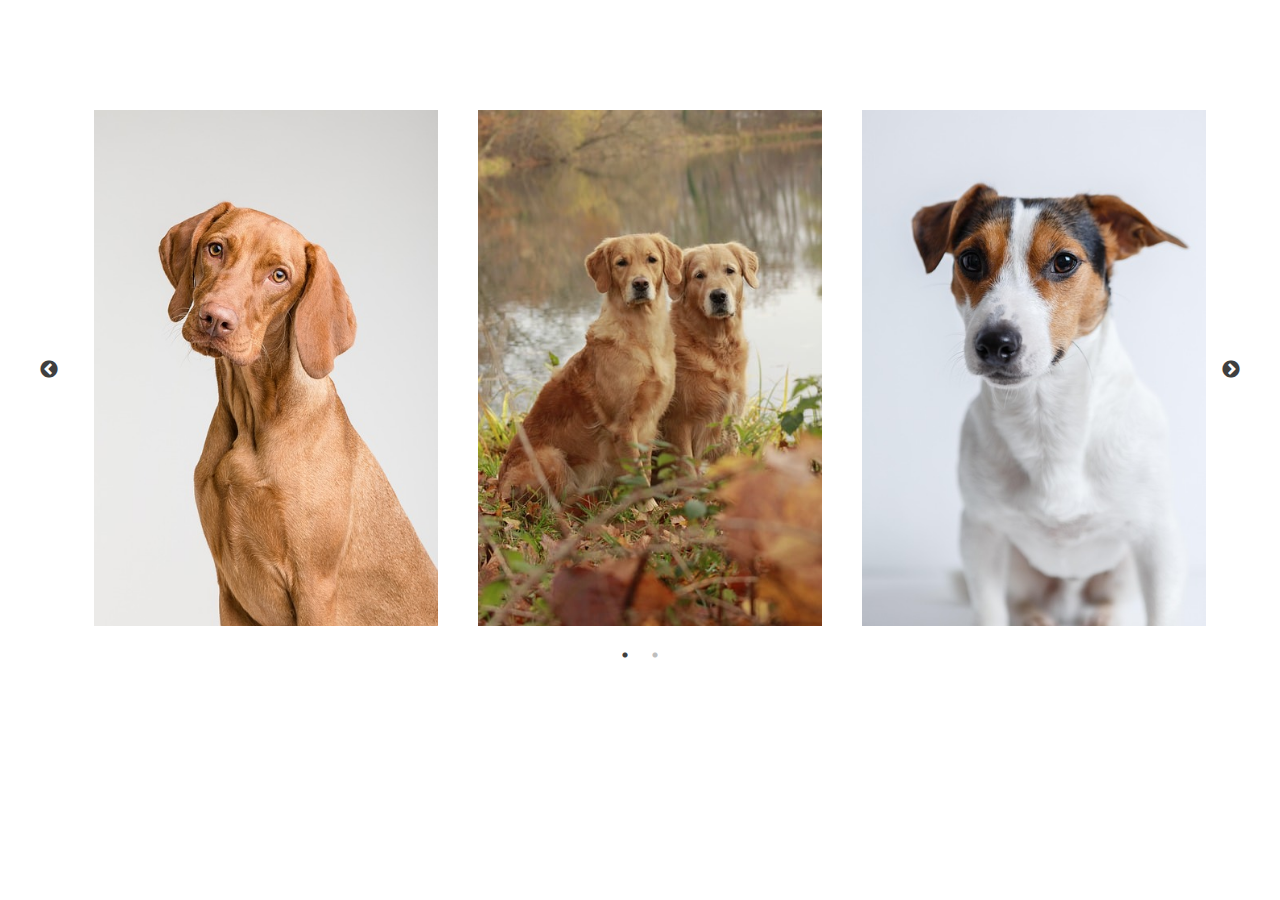
<file: PR-5/slick-master (1)/slick-master/index.html>
<!DOCTYPE html>
<html>
<head>
  <title>Slick Playground</title>
  <meta charset="UTF-8">
  <link rel="stylesheet" type="text/css" href="./slick/slick.css">
  <link rel="stylesheet" type="text/css" href="./slick/slick-theme.css">
  <style type="text/css">
    html, body {
      margin: 0;
      padding: 0;
    }

    * {
      box-sizing: border-box;
    }

    .slider {
        width: 90%;
        margin: 100px auto;
    }

    .slick-slide {
      margin: 0px 20px;
    }

    .slick-slide img {
      width: 100%;
    }

    .slick-prev:before,
    .slick-next:before {
      color: black;
    }


    .slick-slide {
      transition: all ease-in-out .3s;
      opacity: .2;
    }
    
    .slick-active {
      opacity: 1;
    }

    .slick-current {
      opacity: 1;
    }

    .b img{
    width: 250px;
    height: 250px;
    margin: 10px;
}
.b img{
    width: 100%;
    height: 100%;
}
.b h4{
    text-align: center;
    font-size: 13px;
    color: grey;
}
.b h4:hover{
    color: red;
}
.b h5{
    text-align: center;
    font-size: 13px;
    color: grey;
}
.b h5:hover{
    color: black;
}
.b h5 strike{
    color: rgb(253, 219, 169);
}
  </style>
</head>
<body>

  
  <section class="regular slider">
    <div class="b">
      <img src="dog-ga14cb0049_640.jpg">
    </div>
    <div class="b">
      <img src="dogs-g1da7e0779_640.jpg">
    </div>
    <div class="b">
      <img src="jack-russell-g93699c2e8_640.jpg">
    </div>
    <div class="b">
      <img src="dog-ga14cb0049_640.jpg">
    </div>
    <div class="b">
      <img src="dogs-g1da7e0779_640.jpg">
    </div>
    <div class="b">
      <img src="jack-russell-g93699c2e8_640.jpg">
    </div>
    </div>
  </section>

  

  

  

  <script src="https://code.jquery.com/jquery-2.2.0.min.js" type="text/javascript"></script>
  <script src="./slick/slick.js" type="text/javascript" charset="utf-8"></script>
  <script type="text/javascript">
    $(document).on('ready', function() {
      $(".regular").slick({
        dots: true,
        infinite: true,
        slidesToShow: 3,
        slidesToScroll: 3
      });
    
    });
</script>

</body>
</html>
</file>
